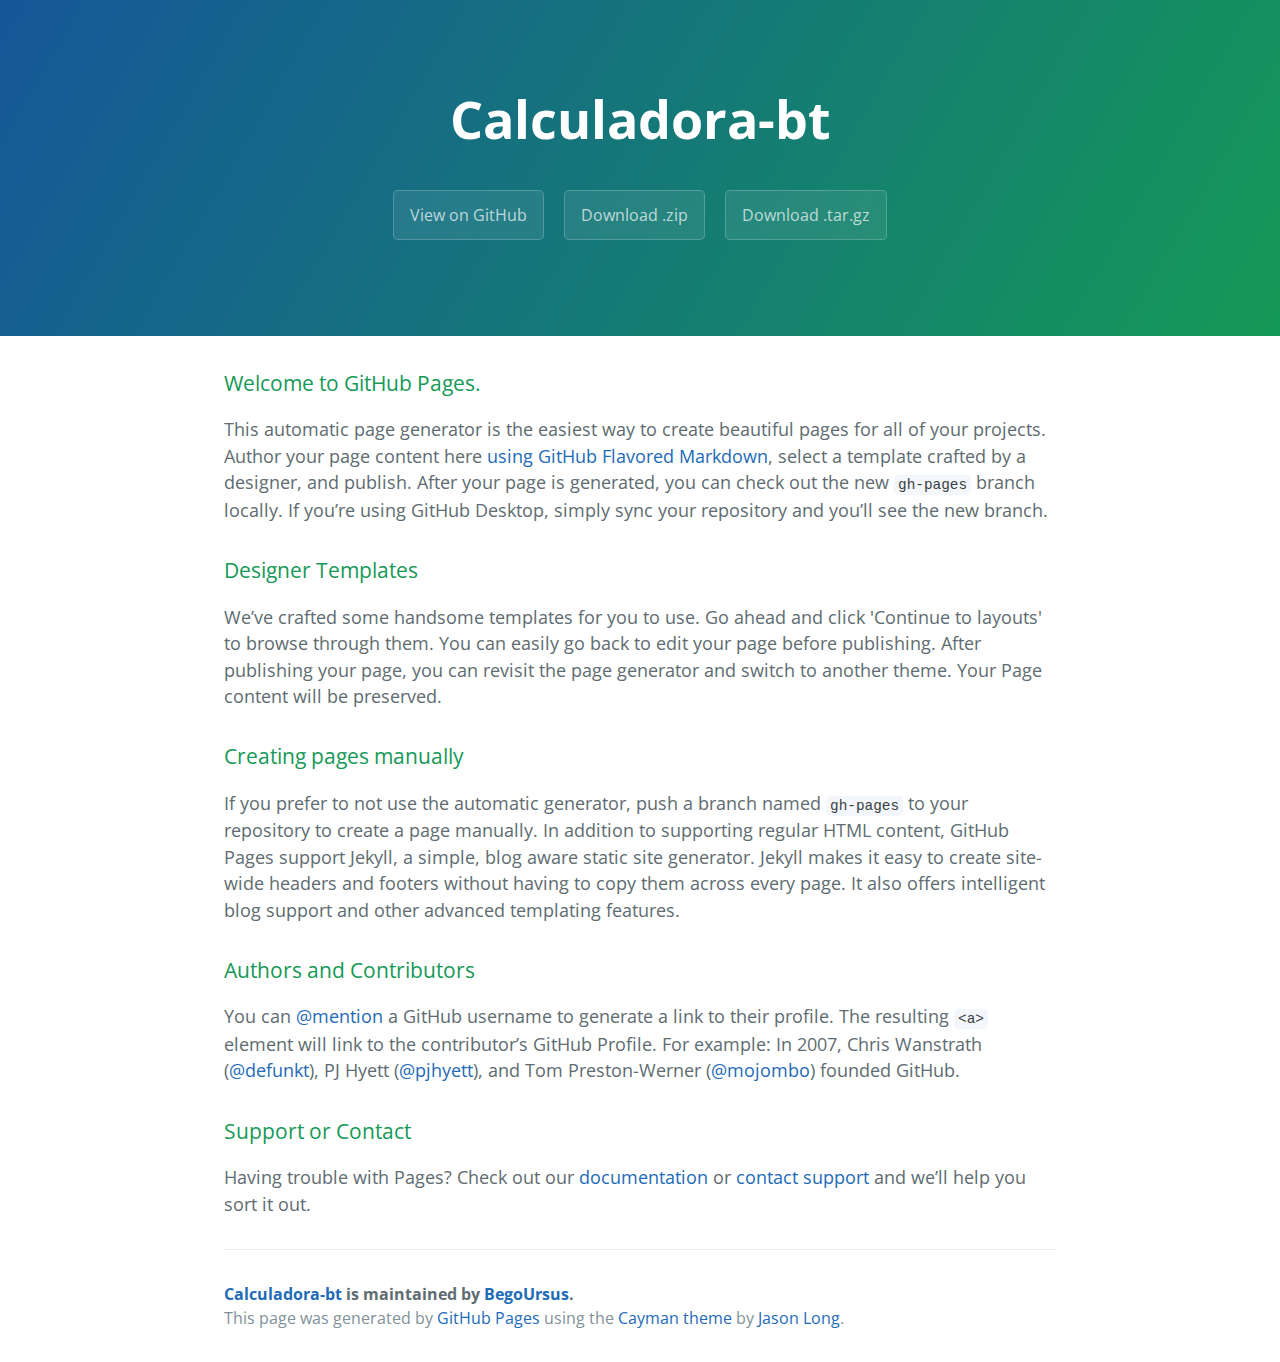
<file: index.html>
<!DOCTYPE html>
<html lang="en-us">
  <head>
    <meta charset="UTF-8">
    <title>Calculadora-bt by BegoUrsus</title>
    <meta name="viewport" content="width=device-width, initial-scale=1">
    <link rel="stylesheet" type="text/css" href="stylesheets/normalize.css" media="screen">
    <link href='https://fonts.googleapis.com/css?family=Open+Sans:400,700' rel='stylesheet' type='text/css'>
    <link rel="stylesheet" type="text/css" href="stylesheets/stylesheet.css" media="screen">
    <link rel="stylesheet" type="text/css" href="stylesheets/github-light.css" media="screen">
  </head>
  <body>
    <section class="page-header">
      <h1 class="project-name">Calculadora-bt</h1>
      <h2 class="project-tagline"></h2>
      <a href="https://github.com/BegoUrsus/calculadora-bt" class="btn">View on GitHub</a>
      <a href="https://github.com/BegoUrsus/calculadora-bt/zipball/master" class="btn">Download .zip</a>
      <a href="https://github.com/BegoUrsus/calculadora-bt/tarball/master" class="btn">Download .tar.gz</a>
    </section>

    <section class="main-content">
      <h3>
<a id="welcome-to-github-pages" class="anchor" href="#welcome-to-github-pages" aria-hidden="true"><span aria-hidden="true" class="octicon octicon-link"></span></a>Welcome to GitHub Pages.</h3>

<p>This automatic page generator is the easiest way to create beautiful pages for all of your projects. Author your page content here <a href="https://guides.github.com/features/mastering-markdown/">using GitHub Flavored Markdown</a>, select a template crafted by a designer, and publish. After your page is generated, you can check out the new <code>gh-pages</code> branch locally. If you’re using GitHub Desktop, simply sync your repository and you’ll see the new branch.</p>

<h3>
<a id="designer-templates" class="anchor" href="#designer-templates" aria-hidden="true"><span aria-hidden="true" class="octicon octicon-link"></span></a>Designer Templates</h3>

<p>We’ve crafted some handsome templates for you to use. Go ahead and click 'Continue to layouts' to browse through them. You can easily go back to edit your page before publishing. After publishing your page, you can revisit the page generator and switch to another theme. Your Page content will be preserved.</p>

<h3>
<a id="creating-pages-manually" class="anchor" href="#creating-pages-manually" aria-hidden="true"><span aria-hidden="true" class="octicon octicon-link"></span></a>Creating pages manually</h3>

<p>If you prefer to not use the automatic generator, push a branch named <code>gh-pages</code> to your repository to create a page manually. In addition to supporting regular HTML content, GitHub Pages support Jekyll, a simple, blog aware static site generator. Jekyll makes it easy to create site-wide headers and footers without having to copy them across every page. It also offers intelligent blog support and other advanced templating features.</p>

<h3>
<a id="authors-and-contributors" class="anchor" href="#authors-and-contributors" aria-hidden="true"><span aria-hidden="true" class="octicon octicon-link"></span></a>Authors and Contributors</h3>

<p>You can <a href="https://help.github.com/articles/basic-writing-and-formatting-syntax/#mentioning-users-and-teams" class="user-mention">@mention</a> a GitHub username to generate a link to their profile. The resulting <code>&lt;a&gt;</code> element will link to the contributor’s GitHub Profile. For example: In 2007, Chris Wanstrath (<a href="https://github.com/defunkt" class="user-mention">@defunkt</a>), PJ Hyett (<a href="https://github.com/pjhyett" class="user-mention">@pjhyett</a>), and Tom Preston-Werner (<a href="https://github.com/mojombo" class="user-mention">@mojombo</a>) founded GitHub.</p>

<h3>
<a id="support-or-contact" class="anchor" href="#support-or-contact" aria-hidden="true"><span aria-hidden="true" class="octicon octicon-link"></span></a>Support or Contact</h3>

<p>Having trouble with Pages? Check out our <a href="https://help.github.com/pages">documentation</a> or <a href="https://github.com/contact">contact support</a> and we’ll help you sort it out.</p>

      <footer class="site-footer">
        <span class="site-footer-owner"><a href="https://github.com/BegoUrsus/calculadora-bt">Calculadora-bt</a> is maintained by <a href="https://github.com/BegoUrsus">BegoUrsus</a>.</span>

        <span class="site-footer-credits">This page was generated by <a href="https://pages.github.com">GitHub Pages</a> using the <a href="https://github.com/jasonlong/cayman-theme">Cayman theme</a> by <a href="https://twitter.com/jasonlong">Jason Long</a>.</span>
      </footer>

    </section>

  
  </body>
</html>
</file>
<file: stylesheets/stylesheet.css>
* {
  box-sizing: border-box; }

body {
  padding: 0;
  margin: 0;
  font-family: "Open Sans", "Helvetica Neue", Helvetica, Arial, sans-serif;
  font-size: 16px;
  line-height: 1.5;
  color: #606c71; }

a {
  color: #1e6bb8;
  text-decoration: none; }
  a:hover {
    text-decoration: underline; }

.btn {
  display: inline-block;
  margin-bottom: 1rem;
  color: rgba(255, 255, 255, 0.7);
  background-color: rgba(255, 255, 255, 0.08);
  border-color: rgba(255, 255, 255, 0.2);
  border-style: solid;
  border-width: 1px;
  border-radius: 0.3rem;
  transition: color 0.2s, background-color 0.2s, border-color 0.2s; }
  .btn + .btn {
    margin-left: 1rem; }

.btn:hover {
  color: rgba(255, 255, 255, 0.8);
  text-decoration: none;
  background-color: rgba(255, 255, 255, 0.2);
  border-color: rgba(255, 255, 255, 0.3); }

@media screen and (min-width: 64em) {
  .btn {
    padding: 0.75rem 1rem; } }

@media screen and (min-width: 42em) and (max-width: 64em) {
  .btn {
    padding: 0.6rem 0.9rem;
    font-size: 0.9rem; } }

@media screen and (max-width: 42em) {
  .btn {
    display: block;
    width: 100%;
    padding: 0.75rem;
    font-size: 0.9rem; }
    .btn + .btn {
      margin-top: 1rem;
      margin-left: 0; } }

.page-header {
  color: #fff;
  text-align: center;
  background-color: #159957;
  background-image: linear-gradient(120deg, #155799, #159957); }

@media screen and (min-width: 64em) {
  .page-header {
    padding: 5rem 6rem; } }

@media screen and (min-width: 42em) and (max-width: 64em) {
  .page-header {
    padding: 3rem 4rem; } }

@media screen and (max-width: 42em) {
  .page-header {
    padding: 2rem 1rem; } }

.project-name {
  margin-top: 0;
  margin-bottom: 0.1rem; }

@media screen and (min-width: 64em) {
  .project-name {
    font-size: 3.25rem; } }

@media screen and (min-width: 42em) and (max-width: 64em) {
  .project-name {
    font-size: 2.25rem; } }

@media screen and (max-width: 42em) {
  .project-name {
    font-size: 1.75rem; } }

.project-tagline {
  margin-bottom: 2rem;
  font-weight: normal;
  opacity: 0.7; }

@media screen and (min-width: 64em) {
  .project-tagline {
    font-size: 1.25rem; } }

@media screen and (min-width: 42em) and (max-width: 64em) {
  .project-tagline {
    font-size: 1.15rem; } }

@media screen and (max-width: 42em) {
  .project-tagline {
    font-size: 1rem; } }

.main-content :first-child {
  margin-top: 0; }
.main-content img {
  max-width: 100%; }
.main-content h1, .main-content h2, .main-content h3, .main-content h4, .main-content h5, .main-content h6 {
  margin-top: 2rem;
  margin-bottom: 1rem;
  font-weight: normal;
  color: #159957; }
.main-content p {
  margin-bottom: 1em; }
.main-content code {
  padding: 2px 4px;
  font-family: Consolas, "Liberation Mono", Menlo, Courier, monospace;
  font-size: 0.9rem;
  color: #383e41;
  background-color: #f3f6fa;
  border-radius: 0.3rem; }
.main-content pre {
  padding: 0.8rem;
  margin-top: 0;
  margin-bottom: 1rem;
  font: 1rem Consolas, "Liberation Mono", Menlo, Courier, monospace;
  color: #567482;
  word-wrap: normal;
  background-color: #f3f6fa;
  border: solid 1px #dce6f0;
  border-radius: 0.3rem; }
  .main-content pre > code {
    padding: 0;
    margin: 0;
    font-size: 0.9rem;
    color: #567482;
    word-break: normal;
    white-space: pre;
    background: transparent;
    border: 0; }
.main-content .highlight {
  margin-bottom: 1rem; }
  .main-content .highlight pre {
    margin-bottom: 0;
    word-break: normal; }
.main-content .highlight pre, .main-content pre {
  padding: 0.8rem;
  overflow: auto;
  font-size: 0.9rem;
  line-height: 1.45;
  border-radius: 0.3rem; }
.main-content pre code, .main-content pre tt {
  display: inline;
  max-width: initial;
  padding: 0;
  margin: 0;
  overflow: initial;
  line-height: inherit;
  word-wrap: normal;
  background-color: transparent;
  border: 0; }
  .main-content pre code:before, .main-content pre code:after, .main-content pre tt:before, .main-content pre tt:after {
    content: normal; }
.main-content ul, .main-content ol {
  margin-top: 0; }
.main-content blockquote {
  padding: 0 1rem;
  margin-left: 0;
  color: #819198;
  border-left: 0.3rem solid #dce6f0; }
  .main-content blockquote > :first-child {
    margin-top: 0; }
  .main-content blockquote > :last-child {
    margin-bottom: 0; }
.main-content table {
  display: block;
  width: 100%;
  overflow: auto;
  word-break: normal;
  word-break: keep-all; }
  .main-content table th {
    font-weight: bold; }
  .main-content table th, .main-content table td {
    padding: 0.5rem 1rem;
    border: 1px solid #e9ebec; }
.main-content dl {
  padding: 0; }
  .main-content dl dt {
    padding: 0;
    margin-top: 1rem;
    font-size: 1rem;
    font-weight: bold; }
  .main-content dl dd {
    padding: 0;
    margin-bottom: 1rem; }
.main-content hr {
  height: 2px;
  padding: 0;
  margin: 1rem 0;
  background-color: #eff0f1;
  border: 0; }

@media screen and (min-width: 64em) {
  .main-content {
    max-width: 64rem;
    padding: 2rem 6rem;
    margin: 0 auto;
    font-size: 1.1rem; } }

@media screen and (min-width: 42em) and (max-width: 64em) {
  .main-content {
    padding: 2rem 4rem;
    font-size: 1.1rem; } }

@media screen and (max-width: 42em) {
  .main-content {
    padding: 2rem 1rem;
    font-size: 1rem; } }

.site-footer {
  padding-top: 2rem;
  margin-top: 2rem;
  border-top: solid 1px #eff0f1; }

.site-footer-owner {
  display: block;
  font-weight: bold; }

.site-footer-credits {
  color: #819198; }

@media screen and (min-width: 64em) {
  .site-footer {
    font-size: 1rem; } }

@media screen and (min-width: 42em) and (max-width: 64em) {
  .site-footer {
    font-size: 1rem; } }

@media screen and (max-width: 42em) {
  .site-footer {
    font-size: 0.9rem; } }
</file>
<file: stylesheets/github-light.css>
/*
The MIT License (MIT)

Copyright (c) 2015 GitHub, Inc.

Permission is hereby granted, free of charge, to any person obtaining a copy
of this software and associated documentation files (the "Software"), to deal
in the Software without restriction, including without limitation the rights
to use, copy, modify, merge, publish, distribute, sublicense, and/or sell
copies of the Software, and to permit persons to whom the Software is
furnished to do so, subject to the following conditions:

The above copyright notice and this permission notice shall be included in all
copies or substantial portions of the Software.

THE SOFTWARE IS PROVIDED "AS IS", WITHOUT WARRANTY OF ANY KIND, EXPRESS OR
IMPLIED, INCLUDING BUT NOT LIMITED TO THE WARRANTIES OF MERCHANTABILITY,
FITNESS FOR A PARTICULAR PURPOSE AND NONINFRINGEMENT. IN NO EVENT SHALL THE
AUTHORS OR COPYRIGHT HOLDERS BE LIABLE FOR ANY CLAIM, DAMAGES OR OTHER
LIABILITY, WHETHER IN AN ACTION OF CONTRACT, TORT OR OTHERWISE, ARISING FROM,
OUT OF OR IN CONNECTION WITH THE SOFTWARE OR THE USE OR OTHER DEALINGS IN THE
SOFTWARE.

*/

.pl-c /* comment */ {
  color: #969896;
}

.pl-c1      /* constant, markup.raw, meta.diff.header, meta.module-reference, meta.property-name, support, support.constant, support.variable, variable.other.constant */,
.pl-s .pl-v /* string variable */ {
  color: #0086b3;
}

.pl-e  /* entity */,
.pl-en /* entity.name */ {
  color: #795da3;
}

.pl-s .pl-s1 /* string source */,
.pl-smi      /* storage.modifier.import, storage.modifier.package, storage.type.java, variable.other, variable.parameter.function */ {
  color: #333;
}

.pl-ent /* entity.name.tag */ {
  color: #63a35c;
}

.pl-k /* keyword, storage, storage.type */ {
  color: #a71d5d;
}

.pl-pds              /* punctuation.definition.string, string.regexp.character-class */,
.pl-s                /* string */,
.pl-s .pl-pse .pl-s1 /* string punctuation.section.embedded source */,
.pl-sr               /* string.regexp */,
.pl-sr .pl-cce       /* string.regexp constant.character.escape */,
.pl-sr .pl-sra       /* string.regexp string.regexp.arbitrary-repitition */,
.pl-sr .pl-sre       /* string.regexp source.ruby.embedded */ {
  color: #183691;
}

.pl-v /* variable */ {
  color: #ed6a43;
}

.pl-id /* invalid.deprecated */ {
  color: #b52a1d;
}

.pl-ii /* invalid.illegal */ {
  background-color: #b52a1d;
  color: #f8f8f8;
}

.pl-sr .pl-cce /* string.regexp constant.character.escape */ {
  color: #63a35c;
  font-weight: bold;
}

.pl-ml /* markup.list */ {
  color: #693a17;
}

.pl-mh        /* markup.heading */,
.pl-mh .pl-en /* markup.heading entity.name */,
.pl-ms        /* meta.separator */ {
  color: #1d3e81;
  font-weight: bold;
}

.pl-mq /* markup.quote */ {
  color: #008080;
}

.pl-mi /* markup.italic */ {
  color: #333;
  font-style: italic;
}

.pl-mb /* markup.bold */ {
  color: #333;
  font-weight: bold;
}

.pl-md /* markup.deleted, meta.diff.header.from-file */ {
  background-color: #ffecec;
  color: #bd2c00;
}

.pl-mi1 /* markup.inserted, meta.diff.header.to-file */ {
  background-color: #eaffea;
  color: #55a532;
}

.pl-mdr /* meta.diff.range */ {
  color: #795da3;
  font-weight: bold;
}

.pl-mo /* meta.output */ {
  color: #1d3e81;
}
</file>
